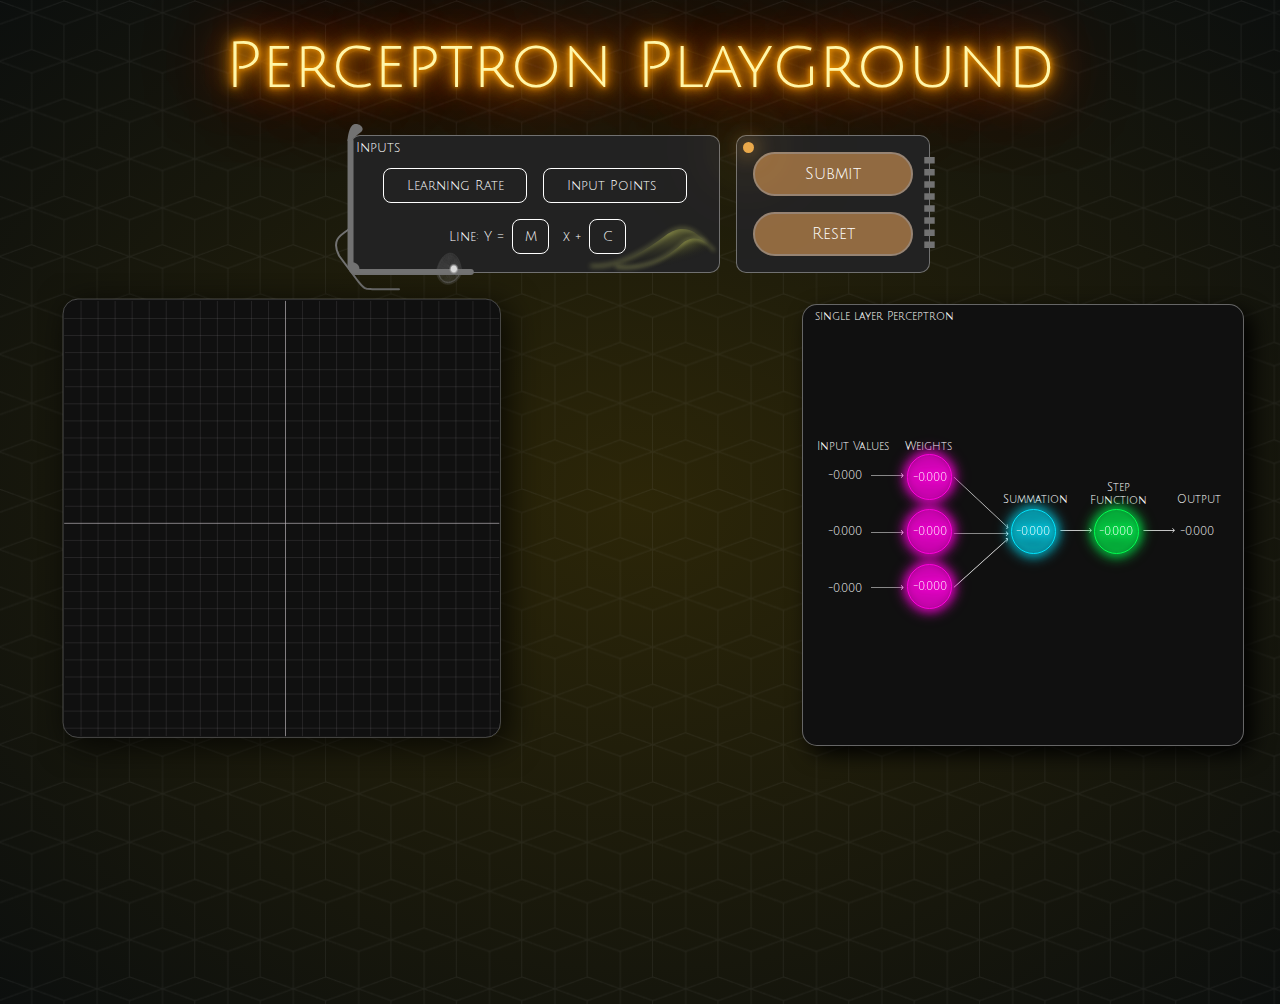
<file: index.html>
<!DOCTYPE html>
<html lang="en">
  <head>
    <meta charset="UTF-8" />
    <meta name="viewport" content="width=device-width, initial-scale=1.0" />
    <title>Perceptron</title>
    <link rel="stylesheet" href="Style/layout.css" />
    <link rel="stylesheet" href="Style/box.css" />
    <link rel="stylesheet" href="Style/neuron.css" />
    <link rel="stylesheet" href="Style/inputs.css" />
    <link rel="stylesheet" href="Style/popup.css" />
    <link rel="stylesheet" href="Style/media.css" />
    <link
      rel="apple-touch-icon"
      sizes="180x180"
      href="./Assets/Favicon/apple-touch-icon.png"
    />
    <link
      rel="icon"
      type="image/png"
      sizes="32x32"
      href="./Assets/Favicon/favicon-32x32.png"
    />
    <link
      rel="icon"
      type="image/png"
      sizes="16x16"
      href="./Assets/Favicon/favicon-16x16.png"
    />
    <link rel="manifest" href="./Assets/Favicon/site.webmanifest" />
  </head>
  <body>
    <section id="hero">
      <div class="heading">Perceptron Playground</div>

      <form class="variables" id="canvasForm">
        <div class="inputs">
          <p>Inputs</p>
          <img src="./Assets/input-lbracket.svg" class="lbrackets" alt="" />
          <div class="form">
            <div class="line1">
              <div class="box">
                <input
                  type="number"
                  id="lr"
                  name="lr"
                  step="any"
                  placeholder=" "
                  required
                />
                <label for="lr">Learning Rate </label>
              </div>
              <div class="box">
                <input
                  type="number"
                  id="points"
                  name="points"
                  step="any"
                  placeholder=" "
                  required
                />
                <label for="points">Input Points </label>
              </div>
            </div>
            <div class="line2">
              <div class="box y">
                <p>Line: Y =</p>
              </div>
              <div class="box">
                <input
                  type="number"
                  id="m"
                  name="m"
                  step="any"
                  placeholder=" "
                  required
                />
                <label for="m">M </label>
              </div>
              <div class="box x">
                <p>x +</p>
              </div>
              <div class="box">
                <input
                  type="number"
                  id="c"
                  name="c"
                  step="any"
                  placeholder=" "
                  required
                />
                <label for="c">C </label>
              </div>
            </div>
          </div>
          <img src="./Assets/input-wave.svg" class="wave" alt="" />
        </div>
        <div class="buttons">
          <div class="ellipse"></div>
          <button type="submit">Submit</button>
          <button id="resetButton">Reset</button>
          <img src="./Assets/hline.svg" alt="" />
        </div>
      </form>

      <div class="displayBoxes">
        <div class="graph">
          <img id="graphImg" src="Assets/graph.svg" alt="" />
          <div id="canvasContainer"></div>
        </div>
        <div class="neuronBox">
          <p class="boxheading">single layer Perceptron</p>
          <div class="neuron">
            <div class="titles">
              <p class="neuronTitles inputVals">Input Values</p>
              <p class="neuronTitles weights">Weights</p>
              <p class="neuronTitles summation">Summation</p>
              <p class="neuronTitles stepFunc">
                Step <br />
                Function
              </p>
              <p class="neuronTitles output">Output</p>
            </div>
            <div class="values">
              <div class="inputValues">
                <p id="i1">-0.000</p>
                <p class="hidden-element" id="input1">-0.00000000000000</p>
                <p id="i2">-0.000</p>
                <p class="hidden-element" id="input2">-0.00000000000000</p>
                <p id="i3">-0.000</p>
                <p class="hidden-element" id="input3">-0.00000000000000</p>
              </div>
              <img src="Assets/arrows.svg" alt="" />
              <div class="weights">
                <div class="neuronCircle">
                  <p id="weightaShort">-0.000</p>
                </div>
                <p class="hidden-element" id="weighta">-0.00000000000000</p>
                <div class="neuronCircle">
                  <p id="weightbShort">-0.000</p>
                </div>
                <p class="hidden-element" id="weightb">-0.00000000000000</p>
                <div class="neuronCircle">
                  <p id="weightcShort">-0.000</p>
                </div>
                <p class="hidden-element" id="weightc">-0.00000000000000</p>
              </div>
              <div class="summation">
                <div class="neuronCircle">
                  <p id="summationaShort">-0.000</p>
                </div>
                <p class="hidden-element" id="summationa">-0.00000000000000</p>
              </div>
              <div class="stepFunction">
                <div class="neuronCircle">
                  <p class="stepa">-0.000</p>
                </div>
                <p class="hidden-element stepa" id="stepa">-0.00000000000000</p>
              </div>
              <div class="output">
                <p id="output">-0.000</p>
              </div>
            </div>
          </div>
        </div>
      </div>
      <!-- Popup overlay and popup container -->
      <div id="popupOverlay">
        <div id="popup">
          <button class="closeBtn">&times;</button>
          <div class="popupValues">
            <div>
              Weight A:
              <div id="popupweighta">0</div>
            </div>
            <div>
              Weight B:
              <div id="popupweightb">0</div>
            </div>
            <div>
              Weight C:
              <div id="popupweightc">0</div>
            </div>
          </div>
        </div>
      </div>
    </section>
  </body>
  <script src="libraries/p5.min.js"></script>
  <script src="libraries/p5.sound.min.js"></script>
  <script type="module" src="JavaScript/sketch.js"></script>
  <script src="./JavaScript/popup.js"></script>
</html>
</file>
<file: Style/layout.css>
@import url("https://fonts.googleapis.com/css2?family=Julius+Sans+One&display=swap");

* {
  margin: 0;
  padding: 0;
}

html {
  overflow-y: scroll;
}
body {
  background-image: url(../Assets/background-texture.svg),
    radial-gradient(#2c2608, #0c0f0e);
  background-clip: unset;
  background-repeat: no-repeat;
  background-size: cover;
  overflow-y: scroll;
  overflow-x: hidden;
  max-height: fit-content;
}

section {
  height: 100vh;
  width: 100vw;
  display: flex;
  flex-direction: column;
  align-items: center;
}

body::-webkit-scrollbar {
  width: 0.5em;
}

body::-webkit-scrollbar-track {
  -webkit-box-shadow: inset 0 0 6px rgba(0, 0, 0, 0.3);
}

body::-webkit-scrollbar-thumb {
  border-radius: 10px;
  background: #2c2608;
}

#hero .heading {
  font-family: "Julius Sans One", serif;
  font-weight: 400;
  font-style: normal;
  font-size: 4rem;
  color: white;
  display: flex;
  justify-content: center;
  align-items: center;

  line-height: 15vh;
  text-shadow: 0 0 5px #ffa500, 0 0 15px #ffa500, 0 0 20px #ffa500,
    0 0 40px #ffa500, 0 0 60px #ff0000, 0 0 10px #ff8d00, 0 0 98px #ff0000;
  color: #fff6a9;
  text-align: center;
}

#canvasContainer {
  display: none;
  position: absolute;
  left: 3.49%;
  top: 5%;
}
</file>
<file: Style/box.css>
@import url("https://fonts.googleapis.com/css2?family=Julius+Sans+One&display=swap");

* {
  margin: 0;
  padding: 0;
}

.graph img {
  aspect-ratio: 1;
  width: 66%;
}

.displayBoxes {
  display: flex;
  justify-content: center;
  align-items: center;
  color: white;
  font-family: "Julius Sans One", serif;
  font-weight: 100;
  font-style: normal;
  font-size: 0.7rem;
}

.displayBoxes .graph {
  display: flex;
  position: relative;
}
</file>
<file: Style/neuron.css>
.neuronBox {
  width: 26.5rem;
  padding: 0.5rem;
  aspect-ratio: 1;
  border-radius: 15px;
  border: 0.1px solid rgba(255, 255, 255, 0.36);
  box-shadow: 8px 8px 21px black;
  background-color: #101010;
  display: flex;
  justify-content: center;
  align-items: center;
  position: relative;
  z-index: auto;
}

.neuronBox .boxheading {
  position: absolute;
  top: 5px;
  left: 12px;
}

.neuronBox .neuron {
  display: flex;
  flex-direction: column;
  position: relative;
}
.neuronBox .neuron .titles {
  display: flex;
  height: 0.8rem;
  gap: 1rem;
  text-align: center;
  position: relative;
}
.neuronBox .neuron .neuronTitles {
  margin-bottom: 3rem;
}
.neuronBox .neuron .titles .inputVals {
  position: absolute;
  top: -21px;
  left: -54px;
}
.neuronBox .neuron .titles .weights {
  position: absolute;
  top: -21px;
  left: 34px;
}
.neuronBox .neuron .titles .summation {
  position: absolute;
  right: 107px;
  top: 32px;
}
.neuronBox .neuron .titles .stepFunc {
  position: absolute;
  right: 28px;
  top: 20px;
}
.neuronBox .neuron .titles .output {
  position: absolute;
  right: -46px;
  top: 32px;
}

.neuronBox .neuron .values {
  display: flex;
  text-align: center;
  justify-content: center;
  align-items: center;
  position: relative;
  gap: 0.4rem;
}
.neuronBox .neuron .values img {
  width: 19rem;
}

.neuronBox .neuron .values .inputValues {
  display: flex;
  flex-direction: column;
  gap: 2.72rem;
  position: absolute;
  left: -14%;
}

.neuronBox .neuron .values .weights {
  position: absolute;
  left: 27px;
  z-index: auto;
}
.neuronBox .neuron .values .summation {
  position: absolute;
  right: 109px;
}
.neuronBox .neuron .values .stepFunction {
  position: absolute;
  right: 26px;
}
.neuronBox .neuron .values .output {
  position: absolute;
  right: -13%;
}

.neuronBox .neuron .neuronCircle {
  padding: 0.1rem;
  border: 1px solid white;
  width: 2.5rem;
  aspect-ratio: 1;
  display: flex;
  justify-content: center;
  align-items: center;
  border-radius: 3rem;
  margin: 0.6rem;
  position: relative;
  position: relative !important;
  cursor: pointer;
  z-index: 0;
}
.neuronBox .neuron .weights .neuronCircle {
  background-color: #ff00dd2b;
  border-color: #ff00dd;
  filter: drop-shadow(0 0 4px #ff00dd) drop-shadow(0 0 6px #ff00dd)
    drop-shadow(0 0 4px #ff00dd);
}

.neuronBox .neuron .summation .neuronCircle {
  background-color: #00e5ff19;
  border-color: #00e5ff;
  filter: drop-shadow(0 0 4px #00e5ff) drop-shadow(0 0 6px #00e5ff)
    drop-shadow(0 0 4px #00e5ff);
}
.neuronBox .neuron .stepFunction .neuronCircle {
  background-color: #00ff511b;
  border-color: #00ff51;
  filter: drop-shadow(0 0 4px #00ff51) drop-shadow(0 0 6px #00ff51)
    drop-shadow(0 0 4px #00ff51);
}
</file>
<file: Style/inputs.css>
.inputs,
.buttons {
  background-color: #222222;
  border: 1px solid rgba(255, 255, 255, 0.36);
  border-radius: 10px;
  display: grid;
  width: 21rem;
  height: 6.5rem;
  color: white;
  font-family: "Julius Sans One", serif;
  font-weight: 100;
  font-style: normal;
  font-size: 0.8rem;
  padding: 1rem;
  position: relative;
}

.variables {
  display: flex;
  gap: 1rem;
}
.x {
  margin: 0 0 0 0.4rem;
  width: 1.8rem;
}

.y {
  width: 4rem;
}
.inputs p {
  margin: 0.3rem;
  font-size: 0.8rem;
}
.inputs p,
.inputs img {
  position: absolute;
}

.inputs .lbrackets {
  left: -16px;
  bottom: -19px;
}
.inputs .wave {
  right: 0;
  bottom: 0;
  user-select: none;
  z-index: 0;
}

.form {
  z-index: 2;
}
.form .line1,
.form .line2 {
  display: flex;
  gap: 1rem;
  justify-content: center;
  align-items: center;
  margin: 1rem;
}
.form .line2 {
  gap: 0.2rem;
}
.form .line2 input {
  width: 1rem !important;
}
.form input {
  position: relative;
  top: 0;
  left: 0;
  border: 1px solid white;
  border-radius: 0.5rem;
  font-family: inherit;
  font-size: inherit;
  color: white;
  outline: none;
  padding: 0.6rem;
  background: none;
  width: 85%;
  transition: all 160ms ease-in;
}

.box {
  display: flex;
  position: relative;
  width: fit-content;
}
.box p {
  position: relative !important;
}

.inputs .form .box input:hover {
  border-color: #eeff006f;
}
.inputs .form .box input:focus {
  border-color: #edff00;
}

.inputs .form .line2 .box label {
  left: 0.35rem !important;
}
.inputs .form .box label {
  position: absolute;
  user-select: none; /* Standard property */
  -webkit-user-select: none; /* For Safari and older versions of Chrome */
  -moz-user-select: none; /* For Firefox */
  -ms-user-select: none; /* For Internet Explorer/Edge */
  align-self: center;
  display: flex;
  left: 1rem;
  padding: 0 0.5rem;
  color: white;
  cursor: text;
  transition: top 200ms ease-in, left 200ms ease-in, font-size 200ms ease-in;
  background-color: #222222;
}

.inputs .form .box input:focus ~ label,
.inputs .form .box input:not(:placeholder-shown) ~ label {
  top: -0.5rem;
  font-size: 0.6rem;
  left: 0.7rem;
}

/* Hide arrows for number input in modern browsers */
input[type="number"]::-webkit-inner-spin-button,
input[type="number"]::-webkit-outer-spin-button {
  -webkit-appearance: none; /* For Chrome/Safari */
  appearance: none; /* For modern browsers */
  margin: 0; /* Remove margin for a cleaner look */
}

/* For Firefox */
input[type="number"] {
  -moz-appearance: textfield; /* For Firefox */
}

.buttons {
  width: 10rem;
  gap: 1rem;
}
.buttons button {
  outline: none;
  border: 2px solid #978473;
  border-radius: 2rem;
  background-color: #916a41;
  color: white;
  font-family: "Julius Sans One", serif;
  font-weight: 100;
  font-style: normal;
  font-size: 1rem;
  text-decoration: none;
  transition: all 0.2s ease-in-out;
}

.buttons button:hover {
  cursor: pointer;
  background-color: #cba171;
  border: 2px solid #d0b99d;
  color: rgba(255, 255, 255, 1);
  /* box-shadow: 0 5px 15px #cba1717e; */
  filter: drop-shadow(0 0 3px #cba1717e) drop-shadow(0 0 8px #cba1717e)
    drop-shadow(0 0 4px #cba1717e);
}

.buttons .ellipse {
  background-color: #eaa94b;
  width: 0.7rem;
  height: 0.7rem;
  border-radius: 2rem;
  position: absolute;
  top: 6px;
  left: 6px;
  filter: drop-shadow(0 0 10px #eaa94b) drop-shadow(0 0 30px #eaa94b)
    drop-shadow(0 0 50px #eaa94b);
}

.buttons img {
  position: absolute;
  right: -5px;
  top: 31px;
  transform: scale(1.3);
}

.hidden-element {
  position: absolute;
  left: 50%;
  top: 100%; /* Start below the parent element */
  transform: translateX(-50%);
  background-color: #8f8f8f;
  color: white;
  white-space: nowrap;
  padding: 10px 15px;
  border-radius: 7px;
  visibility: hidden;
  opacity: 0;
  z-index: 4;
  transition: opacity 0.5s ease, top 0.5s ease;
}

.hidden-element::before {
  content: "";
  position: absolute;
  left: 46%;
  top: 1%;
  transform: translate(0%, -100%);
  border-left: 5px solid transparent;
  border-right: 5px solid transparent;
  border-bottom: 15px solid #8f8f8f;
}

.neuronCircle:hover + #weighta,
#weighta:hover {
  top: 30%; /* Moves the tooltip above the parent */
  visibility: visible;
  opacity: 1;
}
.neuronCircle:hover + #weightb,
#weightb:hover {
  top: 60%; /* Moves the tooltip above the parent */
  visibility: visible;
  opacity: 1;
}
.neuronCircle:hover + #weightc,
#weightc:hover {
  top: 90%; /* Moves the tooltip above the parent */
  visibility: visible;
  opacity: 1;
}
.neuronCircle:hover + #summationa,
#summationa:hover,
.neuronCircle:hover + #stepa,
#stepa:hover {
  top: 75%; /* Moves the tooltip above the parent */
  visibility: visible;
  opacity: 1;
}
#i1,
#i2,
#i3 {
  cursor: pointer;
  position: relative;
}

#i1:hover + #input1,
#input1:hover {
  top: 15%; /* Moves the tooltip above the parent */
  visibility: visible;
  opacity: 1;
}
#i2:hover + #input2,
#input2:hover {
  top: 60%; /* Moves the tooltip above the parent */
  visibility: visible;
  opacity: 1;
}
#i3:hover + #input3,
#input3:hover {
  top: 110%; /* Moves the tooltip above the parent */
  visibility: visible;
  opacity: 1;
}
</file>
<file: Style/popup.css>
/* Popup background (overlay) */
#popupOverlay {
  display: none; /* Hidden by default */
  position: fixed;
  top: 0;
  left: 0;
  width: 100%;
  height: 100%;
  background-color: rgba(0, 0, 0, 0.6); /* Semi-transparent background */
  z-index: 1000; /* Ensure it appears above other content */
}

/* Popup container */
#popup {
  font-family: "Julius Sans One", serif;
  font-weight: 200;
  font-style: normal;
  font-size: 1rem;
  color: white;
  background-color: #222222;
  width: 20vw;
  height: 30vh;
  padding: 20px;
  border-radius: 8px;
  box-shadow: 0 4px 8px rgba(0, 0, 0, 0.2);
  position: relative;
  z-index: 1001;
  text-align: center;
  left: 40%;
  align-self: center;
  display: flex;
  justify-content: center;
  align-items: center;
  gap: 3rem;
}

/* Close button styling */
.closeBtn {
  position: absolute;
  top: 10px;
  right: 10px;
  background-color: red;
  color: white;
  border: none;
  border-radius: 50%;
  width: 20px;
  height: 20px;
  text-align: center;
  cursor: pointer;
}

#popup .popupValues {
  display: flex;
  flex-direction: column;
}
#popup .popupValues * {
  display: flex;
  gap: 1rem;
}
</file>
<file: Style/media.css>
@media only screen and (max-width: 600px) {
  #hero .heading {
    font-size: 1.8rem;
    line-height: 8vh;
  }

  .inputs,
  .buttons {
    border-radius: 10px;
    width: 20rem;
    height: 5.5rem;
    font-size: 0.6rem;
    padding: 1rem;
  }

  .buttons {
    width: 8rem;
    gap: 1rem;
  }

  .variables {
    gap: 0.6rem;
    flex-direction: column;
    justify-content: center;
    align-items: center;
  }

  .x {
    margin: 0 0 0 0.3rem;
    width: 1.6rem;
  }

  .y {
    width: 3.3rem;
  }
  .inputs p {
    font-size: 0.6rem;
  }

  .form input {
    top: 0;
    left: 0;
    border-radius: 0.5rem;
    padding: 0.6rem;
    width: 6rem;
  }

  .inputs .form .box label {
    left: 0.3rem;
    padding: 0 0.6rem;
  }

  .inputs .lbrackets {
    left: -26px;
    bottom: -30px;
    transform: scale(0.85);
  }

  .inputs .wave {
    right: -12px;
    bottom: -5px;
    transform: scale(0.85);
  }

  .displayBoxes {
    flex-direction: column;
    font-size: 0.7rem;
  }

  .graph img {
    width: 100%;
  }

  #canvasContainer {
    transform: scale(0.9);
    left: 0%;
    top: 0%;
  }

  .neuronBox {
    transform: scale(0.9);
  }

  #popup {
    width: 72vw;
    left: 9%;
  }
}
</file>
